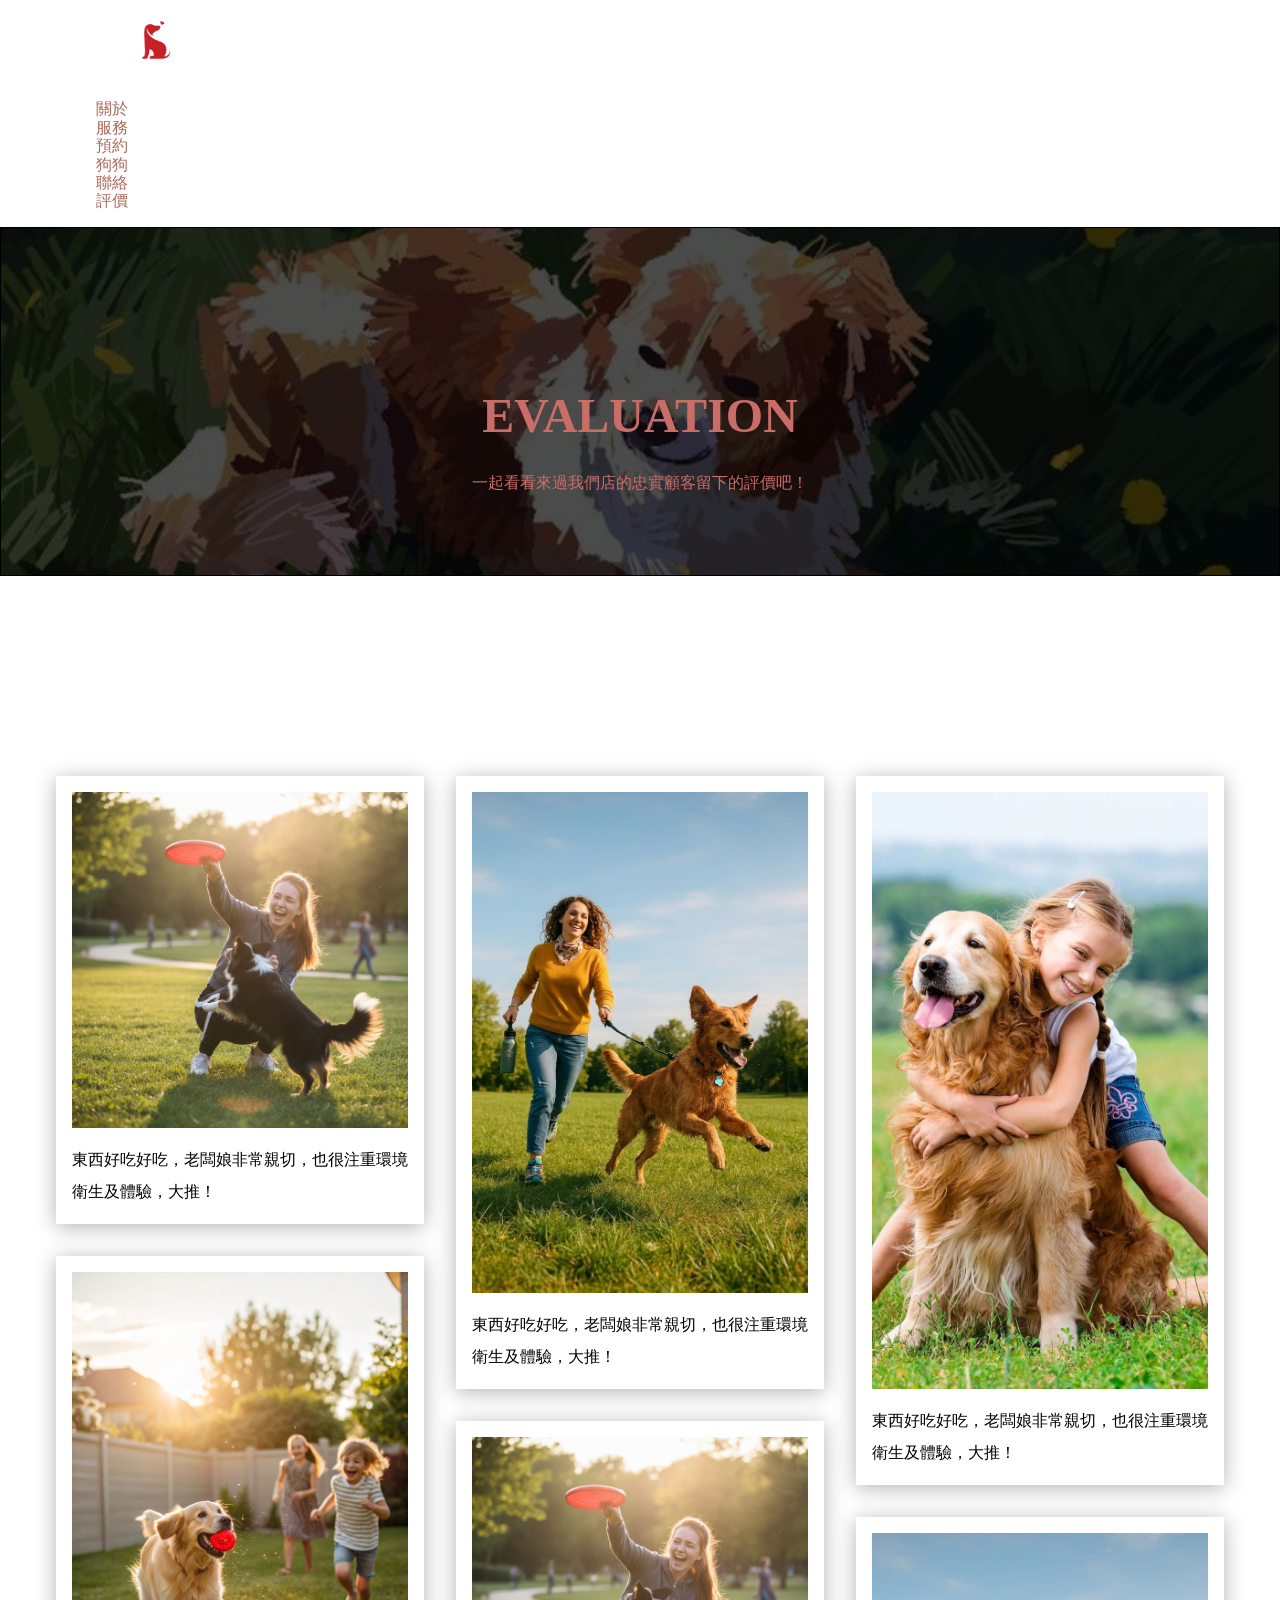
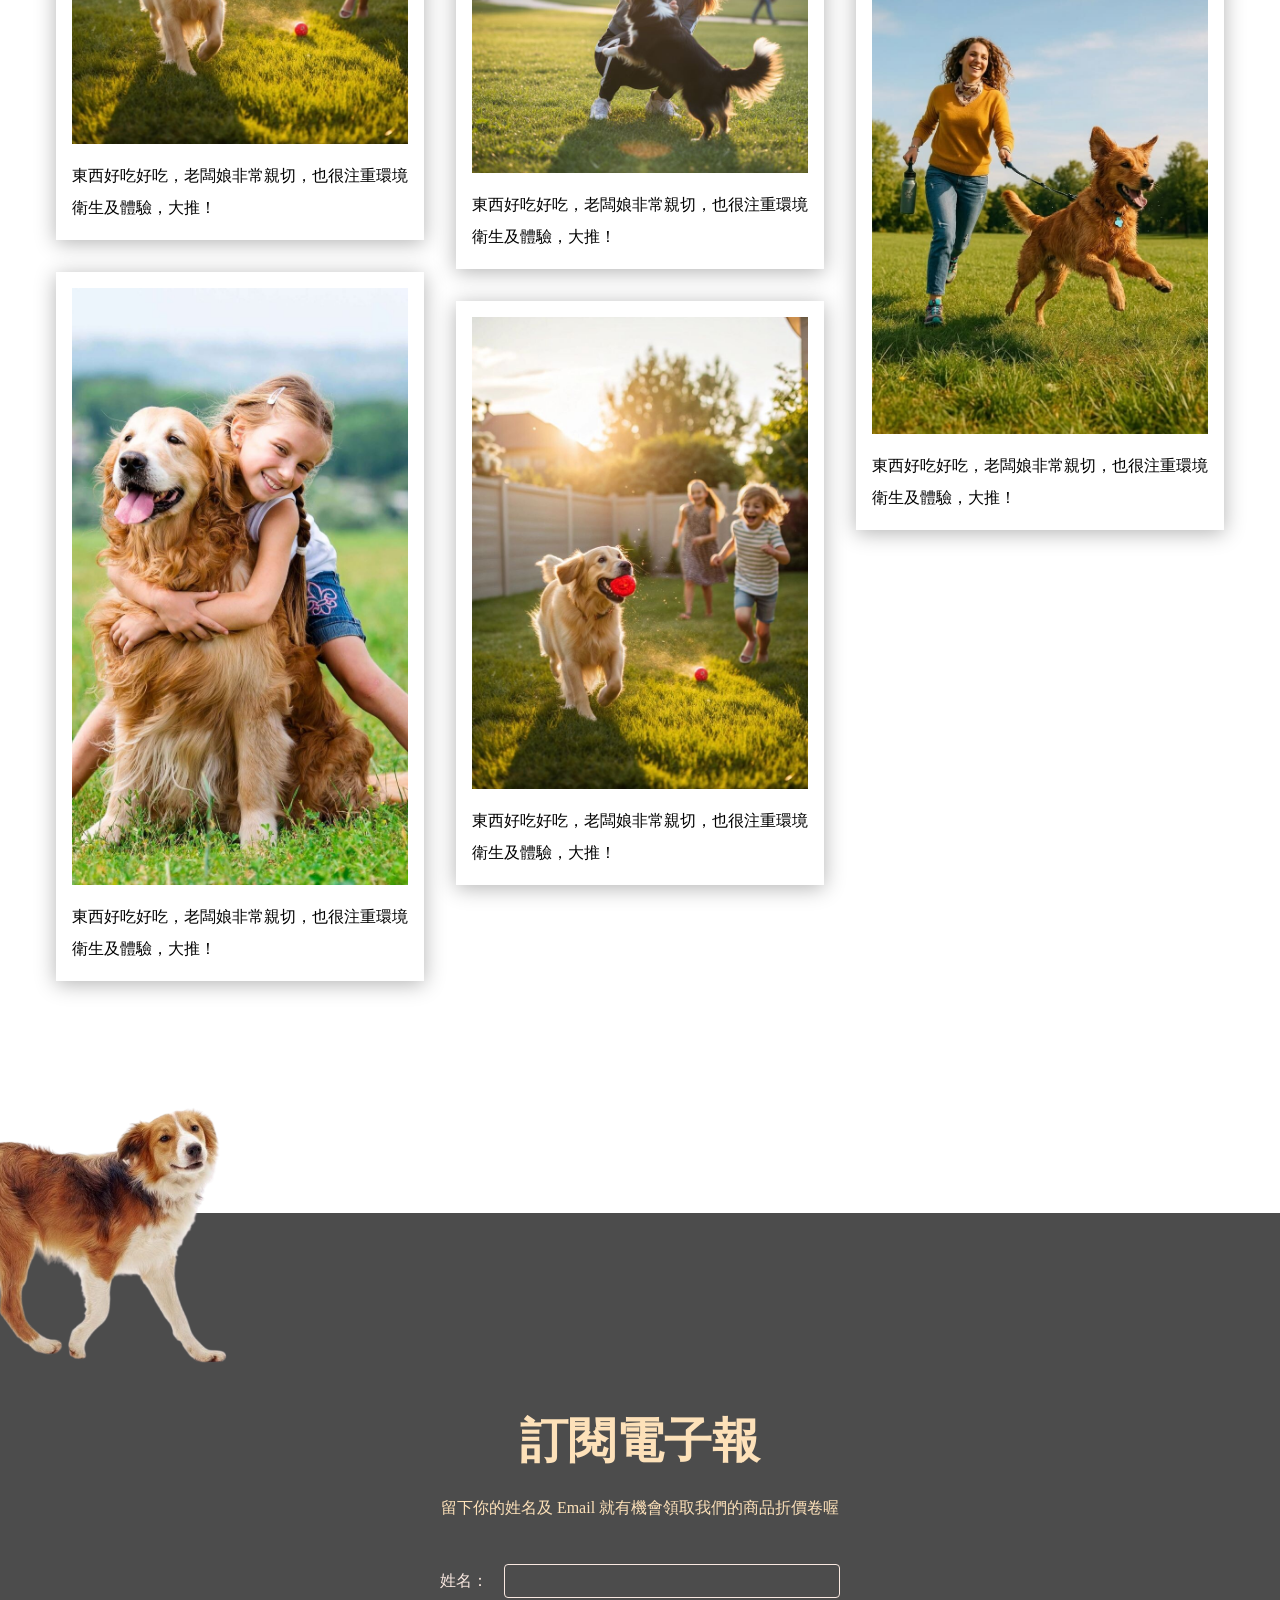
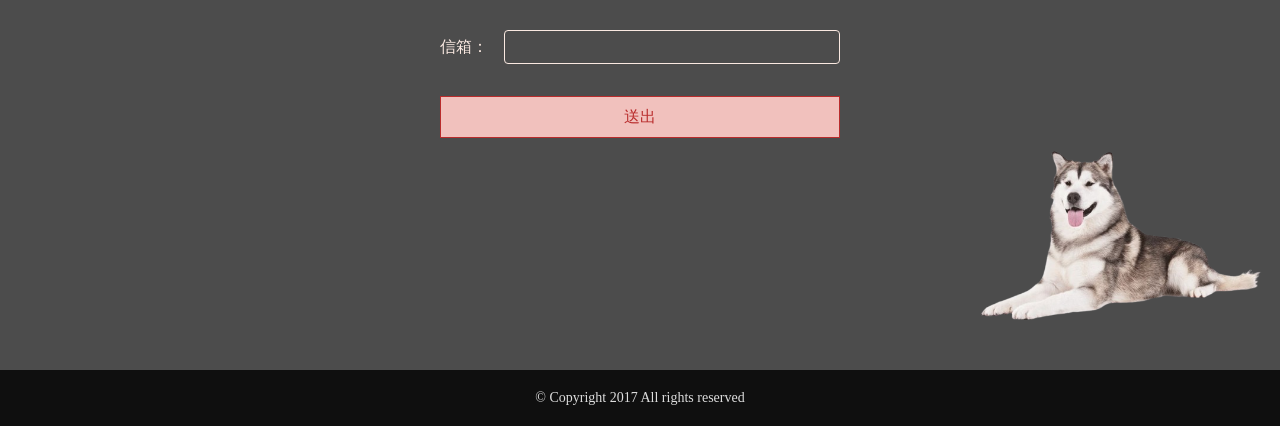
<file: evaluation.html>
<!DOCTYPE html>
<html lang="zh-Hent-TW">
<head>
	<meta charset="UTF-8">
	<meta name="viewport" content="width=device-width, initial-scale=1.0">
	<title>狗狗之家</title>
	<!-- Normalize -->
	<link rel="stylesheet" href="assets/css/normalize.css">
	<!-- Vendor -->
	<link rel="stylesheet" href="assets/vendor/owlcarousel2/assets/owl.carousel.min.css">
	<link rel="stylesheet" href="assets/vendor/fancybox3/jquery.fancybox.css">
	<!-- <link rel="stylesheet" href="assets/vendor/owlcarousel2/assets/owl.theme.default.min.css"> -->
	<!-- Custom -->
	<link rel="stylesheet" href="assets/css/style.css">
</head>
<body>
	<div class="wrapper">

		<!-- Start header -->
		<header class="header">
			<div class="navbar">
				<div class="container">
					<a href="#!" class="brand">
						<h1>狗狗之家</h1>
					</a>
					<ul class="nav js-onePageNav">
						<li class="nav-item">
							<a href="index.html#about" class="nav-link">關於</a>
						</li>
						<li class="nav-item">
							<a href="index.html#service" class="nav-link">服務</a>
						</li>
						<li class="nav-item">
							<a href="index.html#reservation" class="nav-link">預約</a>
						</li>
						<li class="nav-item">
							<a href="index.html#menu" class="nav-link">狗狗</a>
						</li>
						<li class="nav-item">
							<a href="index.html#contact" class="nav-link">聯絡</a>
						</li>
						<li class="nav-item active">
							<a href="evaluation.html" class="nav-link">評價</a>
						</li>
						<!-- <a href="#!" class="close-btn">
							<span></span>
							<span></span>
						</a> -->
					</ul>
					<a href="#!" class="menu-toggle">
						<span></span>
						<span></span>
						<span></span>
					</a>
				</div>
			</div>
		</header>
		<!-- End header -->

		<!-- Start main -->
		<section class="main">
			
			<!-- Start page title -->
			<div class="page-title">
				<div class="mask-dark"></div>
				<div class="section-intro js-fadeInUp">
					<h2 class="title">EVALUATION</h2>
					<p class="para">一起看看來過我們店的忠實顧客留下的評價吧！</p>
				</div>
			</div>
			<!-- End page title -->

			<!-- Start evaluation -->
			<div class="hero">
				<div class="container">
					<div class="masonry-row">
						<div class="masonry-col">
							<div class="eval-card">
								<img class="image" src="assets/images/evaluation/002.jpg" alt="">
								<p class="para">東西好吃好吃，老闆娘非常親切，也很注重環境衛生及體驗，大推！</p>
							</div>
						</div>
						<div class="masonry-col">
							<div class="eval-card">
								<img class="image" src="assets/images/evaluation/001.jpg" alt="">
								<p class="para">東西好吃好吃，老闆娘非常親切，也很注重環境衛生及體驗，大推！</p>
							</div>
						</div>
						<div class="masonry-col">
							<div class="eval-card">
								<img class="image" src="assets/images/evaluation/003.jpg" alt="">
								<p class="para">東西好吃好吃，老闆娘非常親切，也很注重環境衛生及體驗，大推！</p>
							</div>
						</div>
						<div class="masonry-col">
							<div class="eval-card">
								<img class="image" src="assets/images/evaluation/004.jpg" alt="">
								<p class="para">東西好吃好吃，老闆娘非常親切，也很注重環境衛生及體驗，大推！</p>
							</div>
						</div>
						<div class="masonry-col">
							<div class="eval-card">
								<img class="image" src="assets/images/evaluation/002.jpg" alt="">
								<p class="para">東西好吃好吃，老闆娘非常親切，也很注重環境衛生及體驗，大推！</p>
							</div>
						</div>
						<div class="masonry-col">
							<div class="eval-card">
								<img class="image" src="assets/images/evaluation/001.jpg" alt="">
								<p class="para">東西好吃好吃，老闆娘非常親切，也很注重環境衛生及體驗，大推！</p>
							</div>
						</div>
						<div class="masonry-col">
							<div class="eval-card">
								<img class="image" src="assets/images/evaluation/003.jpg" alt="">
								<p class="para">東西好吃好吃，老闆娘非常親切，也很注重環境衛生及體驗，大推！</p>
							</div>
						</div>
						<div class="masonry-col">
							<div class="eval-card">
								<img class="image" src="assets/images/evaluation/004.jpg" alt="">
								<p class="para">東西好吃好吃，老闆娘非常親切，也很注重環境衛生及體驗，大推！</p>
							</div>
						</div>
					</div>
				</div>
			</div>
			<!-- End evaluation -->
			
		</section>
		<!-- End main -->

		<!-- Start footer -->
		<footer class="footer">
			<div class="mask-dark"></div>
			<div class="hero">
				<img src="assets/images/parallax/006.png" alt="" class="rellax parallax-6" data-rellax-speed="-2">
				<img src="assets/images/parallax/007.png" alt="" class="rellax parallax-7" data-rellax-speed="-2">
				<div class="container">
					<!-- <a href="#!" class="brand"></a>
					<ul class="nav">
						<li class="nav-item">
							<a href="" class="nav-link">關於</a>
						</li>
						<li class="nav-item">
							<a href="" class="nav-link">服務</a>
						</li>
						<li class="nav-item">
							<a href="" class="nav-link">訂位</a>
						</li>
						<li class="nav-item">
							<a href="" class="nav-link">菜單</a>
						</li>
						<li class="nav-item">
							<a href="" class="nav-link">聯絡</a>
						</li>
					</ul> -->
					<div class="section-intro js-fadeInUp">
						<h2 class="title">訂閱電子報</h2>
						<p class="para">留下你的姓名及 Email 就有機會領取我們的商品折價卷喔</p>
					</div>

					<form class="form js-fadeInUp" action="http://www.newsleopard.com/mailverify.htm?x=0000000065862abb01658ae5d37d35b1" target="popupwindow" method="post" onsubmit="window.open('', 'popupwindow', 'yesscrollbars=,width=350,height=115');return true">
						<div class="form__item">
							<label class="form__label" for="name">姓名：</label>
							<input id="name" class="form__input" type="text" name="name">
						</div>
						<div class="form__item">
							<label class="form__label" for="mail">信箱：</label>
							<input id="mail" class="form__input" type="email" name="email">
						</div>
						<div class="form__item">
							<input class="form__submit btn btn-primary btn-lg" type="submit" value="送出">
						</div>
					</form>

				</div>
			</div>
			<div class="copyright">
				<p>© Copyright 2017 All rights reserved</p>
			</div>
		</footer>
		<!-- End footer -->

	</div>
</body>
<!-- JS -->
<!-- lib -->
<script src="assets/vendor/jquery/jquery-3.3.1.min.js"></script>
<!-- vendor -->
<script src="assets/vendor/masonry/masonry.pkgd.min.js"></script>
<!-- custom -->
<script>
	// 導覽列的變化
	// x = $('.navbar').height();
	// console.log(x);
	// 抓取視窗偵測滾動事件
	$(window).scroll(function(){
		scrolledPx = $(this).scrollTop(); //抓取滾動距離
		if(scrolledPx >= 80){ //條件判斷 "如果滾動距離大於200px"
			$('.navbar').addClass('active'); //加上 active class
		}else{
			$('.navbar').removeClass('active'); //移除 active class
		}
	})

	// 彈跳選單 or 下拉選單
	$('.menu-toggle').on('click', function(){
		$(this).toggleClass('active');
		$('.navbar .nav').toggleClass('active');
	})
	$('.nav-link').on('click', function(){
		$('.menu-toggle').removeClass('active');
		$('.navbar .nav').removeClass('active');
	})

	// Masonry
	$('.masonry-row').masonry({
		itemSelector: '.masonry-col'
	});

</script>

</html>
</file>
<file: assets/css/style.css>
/* Globle 通用設計 */
*{
   -webkit-box-sizing: border-box; /* 針對舊版 Chrome/Safari */
    -moz-box-sizing: border-box;    /* 針對舊版 Firefox */
    box-sizing: border-box;
   position: relative;
}

html,body{
    /* 字型 */
    font-family: '微軟正黑體';
}
h1,h2,h3,h4,h5,h6,p{
   /* 內距 */
   padding: 0;
   /* 外距 */
   margin: 0;
}
u1{
   /* 內距 */
   padding: 0;
   /* 外距 */
   margin: 0;
   /* 清單樣式清除 */
   list-style: none;
}
li{
   list-style: none;
}
a{
   /* 文字裝飾清除 */
   text-decoration: none;
   color: #ac6959;
   /* 關掉聚焦模式 */
   outline: none;
}

/*------------------------------------*\
    Layout 排版
\*------------------------------------*/

.container{
   /* 最大寬度 */
   max-width: 1200px;
   height: 100%;
   /* 邊框 */
   /* border: 1px solid #ccc; */
   /* 外距-置中 */
   margin: 0 auto;
   /* 左內距 */
   padding-left: 16px;
   /* 右內距 */
   padding-right: 16px;
}

.row{
   margin-left: -16px;
   margin-right: -16px;
}
.row:after{
   content: '';
   display: block;
   clear: both;
}
.col-lg-6,.col-lg-4,.col-lg-3,
.col-md-6,.col-md-12,
.col-sm-12{
   float: left;
   /*border: 1px solid red;*/
   padding-left: 16px;
   padding-right: 16px;
}
.col-lg-6{
   width: 50%;
}
.col-lg-4{
   width: 33.3333333%;
}
.col-lg-3{
   width: 25%;
}
@media (max-width: 768px){
   .col-md-6{
      width: 50%;
   }
   .col-md-12{
      width: 100%;
   }
}
@media (max-width: 576px){
   .col-sm-12{
      width: 100%;
   }
}

/*------------------------------------*\
    Components 元件
\*------------------------------------*/

 .btn{
   /* 把預設值改成inline-block */
   display: inline-block;
   /* 文字大小 */
   font-size: 16px;
   /* 行高 */
   line-height: 24px;
   /* 內距 */
   padding: 4px 16px;
}

.btn-center{
   /* 文字置中 */
   text-align: center;
}

/* 主要按鈕 */
.btn-primary{
   /* 背景色 */
  background-color: #F1C1BD ;
  color: #b92c2c ;
  /* 邊框 */
  border: 1px solid #b92c2c;
}

.btn-primary:hover{
   /* 背景色 */
  background-color: #CA6D68;
  /* 邊框 */
  border: 1px solid #F1C1BD;
}

/* 次要按鈕 */
.btn-secondary{
    /* 背景色 */
  background-color: #Fae9e1;
   /* 邊框 */
   border: 1px solid #F1C1BD;
    color: #CA6D68 ;
}

.btn-secondary:hover{
   /* 邊框 */
   background-color: #CA6D68;
   color: #F1C1BD ;
}

/* 按鈕尺寸 */
.btn-lg{
   /* 內距 */
   padding: 8px 32px;
}

.btn-group-center{
   text-align: center;
}
.btn-group-center .btn{
   margin-left: 12px;
   margin-right: 12px;
}
.btn-group-right{
   text-align: right;
}
.btn-group-right .btn{
   margin-left: 24px;
}
@media (max-width: 576px){
   .btn-group-center{
      display: flex;
      flex-direction: column;
      width: 240px;
      margin: 0 auto;
   }
   .btn-group-center .btn{
      margin-bottom: 24px;
   }
   .btn-group-center .btn:last-child{
      margin-bottom: 0;
   }
}

/* image-container */
.image-container{
   width: 100%;
}
.image-container:before{
   content: '';
   display: block;
   width: 100%;
   padding-top: 75%;
}
.image-container .image{
   position: absolute;
   top: 0;
   left: 0;
   width: 100%;
   height: 100%;
   background-position: center;
   background-size: cover;
   background-repeat: no-repeat;
}

/* navber */
.navber{
   height: 100px;
   background-color: #78382c;
   /* 固定定位 */
   position: fixed;
   top: 0;
   left: 0;
   width: 100%;
   /* 層級 */
   z-index: 500;
}

.navber.active{
   height: 64px;
   border-bottom: 0px;
   background-color: rgba(0,0,0,0.8);
}

.navber h1{
   display: inline-block;
   /* 行高 */
   line-height: 100px;
   /* 垂直對其該行元素 */
   vertical-align: text-top;
}

.brand{
   display: inline-block;
   width: 200px;
   height: 80px;
   background-image: url('../images/common/logo.png');
   /* 背景圖縮至內容框 */
   background-size: contain;
   /* 背景圖不重複 */
   background-repeat: no-repeat;
   /* 背景圖定位在中央 */
   background-position: center;
   /* 文字縮排寬度百分比 */
   text-indent: 100%;
   /* 強制不換行 */
   white-space: nowrap;
   /* 超出範圍隱藏 */
   overflow: hidden;
}
.navber .nav{
   /* 浮動 */
   float: right;
}
.navber .nav-item{
   /* 浮動 */
   float: left;
}
.navber .nav-link{
   /* 預設值inline改為block */
   display: block;
   color: #F1C1BD ;
   /* 行高 */
   line-height: 24px;
   /* 內距 */
   padding: 20px 16px;
   /* 轉場 */
   transition: all 0.3s;
}
.navber.active .brand{
   width: 160px;
   height: 64px;
}

.navber .nav-link:hover{
   color: #CA6D68;
}
.navber .nav .nav-link:hover,
.navber .nav .nav-item.active .nav-link{
   color: #CA6D68;
}
@media (max-width: 768px){
   .navber .nav{
      position: fixed;
      top: 0;
      left: 0;
      width: 100%;
      height: 100%;
      background-color: #000;
      z-index: 500;

      display: flex;
      justify-content: center;
      flex-direction: column;
      
      opacity: 0;
      visibility: hidden;
      transition: all 0.3s;
   }
   .navber .nav.active{
      opacity: 1;
      visibility: visible;
   }
   .navber .nav .nav-item{
      float: none;
   }
   .navber .nav .nav-item .nav-link{
      width: 100%;
      padding: 12px 16px;
      text-align: center;
   }
}
.menu-toggle {
 width: 48px;
  height: 48px;
   float: right;
    margin-top: 8px;
     padding: 12px 8px;
      display: none; /* 平時隱藏，手機版才顯示 */ z-index: 600; } 

.menu-toggle span{
   width: 32px;
   height: 2px;
   display: block;
   background-color: #78382c;
   /*margin-bottom: 8px;*/
   position: absolute;
   left: 50%;
   transform: translate(-50%,0);
   transition: all 0.3s;
}
.menu-toggle span:nth-child(1){
   top: 12px;
}
.menu-toggle.active span:nth-child(1){
   top: 50%;
   transform: translate(-50%,-50%) rotate(45deg);
}
.menu-toggle span:nth-child(2){
   top: 22px;
}
.menu-toggle.active span:nth-child(2){
   opacity: 0;
}
.menu-toggle span:nth-child(3){
   top: 32px;
}
.menu-toggle.active span:nth-child(3){
   top: 50%;
   transform: translate(-50%,-50%) rotate(-45deg);
}


/* close-btn */
.close-btn{
   width: 48px;
   height: 48px;
   position: absolute;
   right: 16px;
   top: 8px;
   display: none;
}
@media (max-width: 768px){
   .close-btn{
      display: block;
   }
}
.close-btn span{
   width: 40px;
   height: 2px;
   background-color: #78382c;
   display: block;
   position: absolute;
   top: 50%;
   left: 50%;
   transform: translate(-50%,-50%);
}
.close-btn span:nth-child(1){
   transform: translate(-50%,-50%) rotate(45deg);
}
.close-btn span:nth-child(2){
   transform: translate(-50%,-50%) rotate(-45deg);
}

/* hero */
.hero{
   padding-top: 200px;
   padding-bottom: 200px;
}
@media (max-width: 768px){
   .hero{
      padding-top: 80px;
      padding-bottom: 80px;
   }
}s
.hero.hero-bg-white{
   background-color: #fde1b9;
}
.hero.hero-bg-grey{
   background-color: #fde1b9;
}
/* jumbotron */
.jumbotron{
   border: 1px solid #000;
   padding-top: 184px;
   padding-bottom: 120px;
   /*background-image: url('../images/bg/bg001.jpg');*/
   background-position: center;
   background-size: cover;
   background-attachment: fixed;
}
.jumbotron .mask-dark{
   background-color: rgba(0,0,0,0.2);
}
.jumbotron .logo-image{
   width: 320px;
   height: 320px;
   background-image: url('../images/common/logo-w.png');
   background-position: center;
   background-size: contain;
   background-repeat: no-repeat;
   margin: 0 auto;
}
@media (max-width: 768px){
   .jumbotron{
      padding-top: 144px;
      padding-bottom: 80px;
   }
   .jumbotron .logo-image{
      width: 200px;
      height: 200px;
   }
}

/* mask */
.mask-dark{
   position: absolute;
   width: 100%;
   height: 100%;
   left: 0;
   top: 0;
   background-color: rgba(0,0,0,0.7);
}

/* about-preview */
@media (max-width: 768px){
   .about-preview{
      margin-bottom: 48px;
   }
}
.about-preview .title{
   font-size: 32px;
   color: #78382c;
   margin-bottom: 24px;
   margin-top: 80px;
}
@media (max-width: 992px){
   .about-preview .title{
      margin-top: 0;
   }
}
.about-preview .para{
   font-size: 16px;
   line-height: 32px;
   color: #78382c;
   margin-bottom: 24px;
}

/* section-intro */
.section-intro{
   text-align: center;
   margin-bottom: 40px;
}
.section-intro .title{
   font-size: 48px;
   color: #78382c;
   margin-bottom: 24px;
}
.section-intro .para{
   font-size: 16px;
   line-height: 32px;
   color: #78382c;
}
@media (max-width: 768px){
   .section-intro .title{
      font-size: 32px;
   }
}

/* service-item */
@media (max-width: 768px){
   .service-item{
      margin-bottom: 48px;
   }
   .service-group [class^="col-"]:last-child .service-item{
      margin-bottom: 0;
   }
}
.service-item .preview{
   padding-top: 16px;
}
.service-item .title{
   font-size: 24px;
   color: #78382c;
   margin-bottom: 8px;

   white-space: nowrap;
   overflow: hidden;
   text-overflow: ellipsis;
}
.service-item .subtitle{
   font-size: 14px;
   color:  #CA6D68;
   margin-bottom: 16px;
}
.service-item .para{
   color:#78382c;
   font-size: 16px;
   line-height: 24px;
   margin-bottom: 24px;

   /*border: 1px solid #000;*/
   height: 72px;
   overflow: hidden;
}

/* reservation */
.reservation{
   background-image: url('../images/bg/bg002.jpg');
   background-position: center;
   background-size: cover;
   background-attachment: fixed;
}
.reservation .section-intro .title,
.reservation .section-intro .para{
   color: #fefefe;
}

/* menu-list */
.menu-list{
   margin-bottom: 64px;
}
.menu-list:last-child{
   margin-bottom: 0;
}
.menu-list .title-bar{
   /*border: 1px solid #000;*/
   margin-bottom: 24px;
}
.menu-list .title-bar: after{
   content: '';
   display: block;
   clear: both;
}
.menu-list .title-bar .title{
   font-size: 24px;
   line-height: 40px;
   color:  #CA6D68;
   float: left;
   padding-left: 16px;
}
.menu-list .title-bar .title: before{
   content: '';
   display: inline-block;
   width: 4px;
   height: 24px;
   background-color:  #CA6D68;
   
   position: absolute;
   left: 0;
   top: 50%;
   transform: translate(0,-50%);
}
.menu-list .title-bar .btn{
   padding-top: 8px;
   padding-bottom: 8px;
   float: right;
}
.menu-list .list-item .image-container{
   margin-bottom: 16px;
}
.menu-list .list-item .image-container: before{
   padding-top: 100%;
}
.menu-list .list-item .title{
   font-size: 18px;
   color: #333;
   line-height: 24px;
   margin-bottom: 8px;
}
.menu-list .list-item .subtitle{
   font-size: 14px;
   color:  #CA6D68;
}
@media (max-width: 768px){
   .menu-list .list-item{
      /*margin-bottom: 48px;*/
   }
}

/* owl-carousel */
.owl-theme .owl-dots{
   display: flex;
   justify-content: center;
   margin-top: 24px;
}
@media (max-width: 768px){
   .owl-theme .owl-dots{
      margin-bottom: 24px;
   }
}
.owl-theme button.owl-dot{
   display: inline-block;
   vertical-align: top;
   width: 15px;
   height: 15px;
   border-radius: 50%;
   background-color: #ccc;
   outline: none;
   margin: 0 4px;
}
.owl-theme button.owl-dot.active{
   background-color:  #CA6D68;
}
.owl-theme .owl-nav{
   position: absolute;
   top: calc((100% - 106px) / 2);
   width: 100%;
}
.owl-theme .owl-nav button.owl-prev,
.owl-theme .owl-nav button.owl-next{
   width: 40px;
   height: 40px;
   border-radius: 50%;
   background-color:  #CA6D68;
   outline: none;
   color: #fff;
   box-shadow: 0 3px 5px rgba(0,0,0,0.5);
   position: absolute;
   transform: translate(0,-50%);
   top: 0;
   opacity: 0.5;
   transition: all 0.3s;
}
.owl-theme:hover .owl-nav button.owl-prev,
.owl-theme:hover .owl-nav button.owl-next{
   opacity: 1;
}
@media (max-width: 768px){
   .owl-theme .owl-nav button.owl-prev,
   .owl-theme .owl-nav button.owl-next{
      opacity: 1;
   }
}
.owl-theme .owl-nav button.owl-prev{
   left: -16px;
}
.owl-theme .owl-nav button.owl-next{
   right: -16px;
}



/* contact */
.contact-info{
   padding-top: 40px;
}
.contact-info .info-item{
   margin-bottom: 24px;
}
.contact-info .info-item .title{
   color:  #CA6D68;
   margin-bottom: 16px;
}
.contact-info .info-item .title span{
   display: inline-block;
   border-bottom: 2px solid  #CA6D68;
   line-height: 36px;
}
.contact-info .info-item .info{
   line-height: 32px;
}
.map-container{
   width: 100%;
   padding-top: 75%;
}
.map-container iframe{
   position: absolute;
   top: 0;
   left: 0;
}

/* footer */
.footer{
   background-image: url('../images/bg/bg003.jpg');
   background-position: center;
   background-size: cover;
   background-attachment: fixed;
}
.footer .brand{
   width: 240px;
   height: 240px;
   display: block;
   margin: 0 auto;
   background-image: url('../images/common/logo-w.png');
   background-position: center;
   background-size: contain;
}
@media (max-width: 768px){
   .footer .brand{
      width: 200px;
      height: 200px;
   }
}
.footer .nav{
   display: flex;
   justify-content: center;
}
.footer .nav .nav-link{
   display: block;
   color: #BA0F30;
   padding: 24px;
   line-height: 24px;
   transition: all 0.3s;
}
@media (max-width: 768px){
   .footer .nav .nav-link{
      padding: 24px 8px;
   }
}
.footer .nav .nav-link:hover{
   color:  #CA6D68;
}
.footer .copyright{
   background-color: rgba(0,0,0,0.8);
   color: #ddd;
   text-align: center;
   line-height: 24px;
   padding: 16px 0;
   font-size: 14px;
}
.footer .section-intro .title,
.footer .section-intro .para{
   color: #fde1b9;
}

/* form */
.form{
   max-width: 400px;
   margin: 0 auto;
}
.form__item{
   display: flex;
   margin-bottom: 32px;
   align-items: center;
}
.form__label{
   color: #Fae9e1;
   margin-right: 16px;
}
.form__input{
   display: inline-block;
   flex: 1;
   border: 1px solid  #Fae9e1;
   line-height: 32px;
   background-color: transparent;
   color:  #CA6D68;
   border-radius: 4px;
   padding: 0 8px;
   outline: none;
}
.form__input:focus{
   border: 1px solid  #CA6D68;
}
.form__submit{
   flex: 1;
}

/* hidden */
.desktop-hidden{
   display: none;
}
@media (max-width: 768px){
   .desktop-hidden{
      display: block;
   }
   .mobile-hidden{
      display: none;
   }
}

/* parallax */
.rellax{
   position: absolute;
}
@media (max-width: 1024px){
   .rellax{
      display: none;
   }
}
.parallax-1{
   width: 30%;
   right: 0;
   top: -20%;
}
.parallax-2{
   width: 20%;
   left: 0;
   top: -20%;
}
.parallax-3{
   width: 25%;
   right: 0;
   top: -25%;
}
.parallax-4{
   width: 30%;
   left: 0;
   top: 0%;
}
.parallax-5{
   width: 22%;
   right: 0;
   top: -15%;
}
.parallax-6{
   width: 30%;
   left: -10%;
   top: -15%;
}
.parallax-7{
   width: 25%;
   right: 0%;
   bottom: 0%;
}

/* evaluation page */

/* page title */
.page-title{
   padding-top: 160px;
   padding-bottom: 76px;
   border: 1px solid #000;
   background-image: url('../images/bg/bg001.jpg');
   background-size: cover;
   background-position: center;
   background-repeat: no-repeat;
}
.page-title .section-intro{
   margin-bottom: 0;
}
.page-title .section-intro .title,
.page-title .section-intro .para{
   color:  #CA6D68;
}

/* eval card */
.eval-card{
   padding: 16px;
   box-shadow: 0 3px 20px rgba(0,0,0,0.3);
   margin-bottom: 32px;
}
.eval-card .image{
   display: block;
   width: 100%;
   margin-bottom: 16px;
}
.eval-card .para{
   line-height: 32px;
   font-size: 16px;
}

.masonry-row{
   margin-left: -16px;
   margin-right: -16px;
}
.masonry-col{
   padding-left: 16px;
   padding-right: 16px;
   width: 33.333333%;
}
@media (max-width: 768px){
   .masonry-col{
      width: 50%;
   }
}
@media (max-width: 576px){
   .masonry-col{
      width: 100%;
   }
}
</file>
